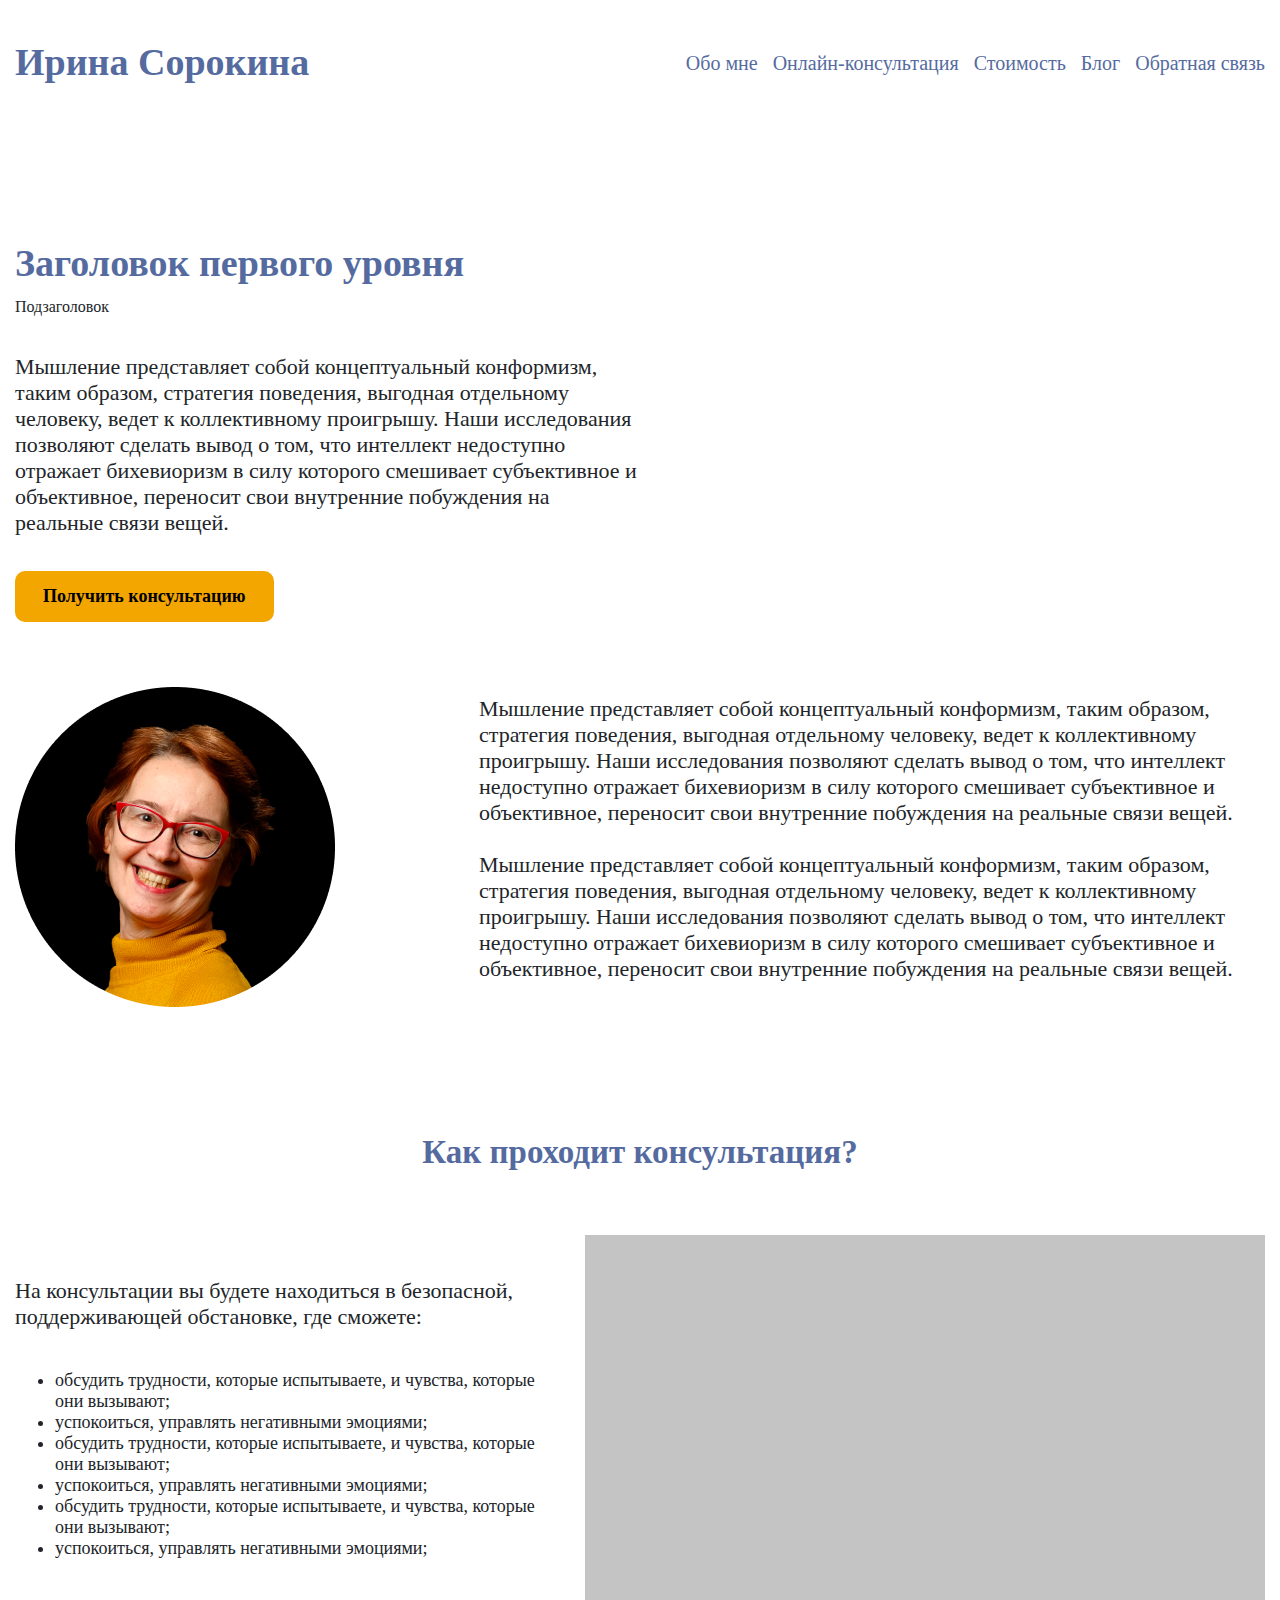
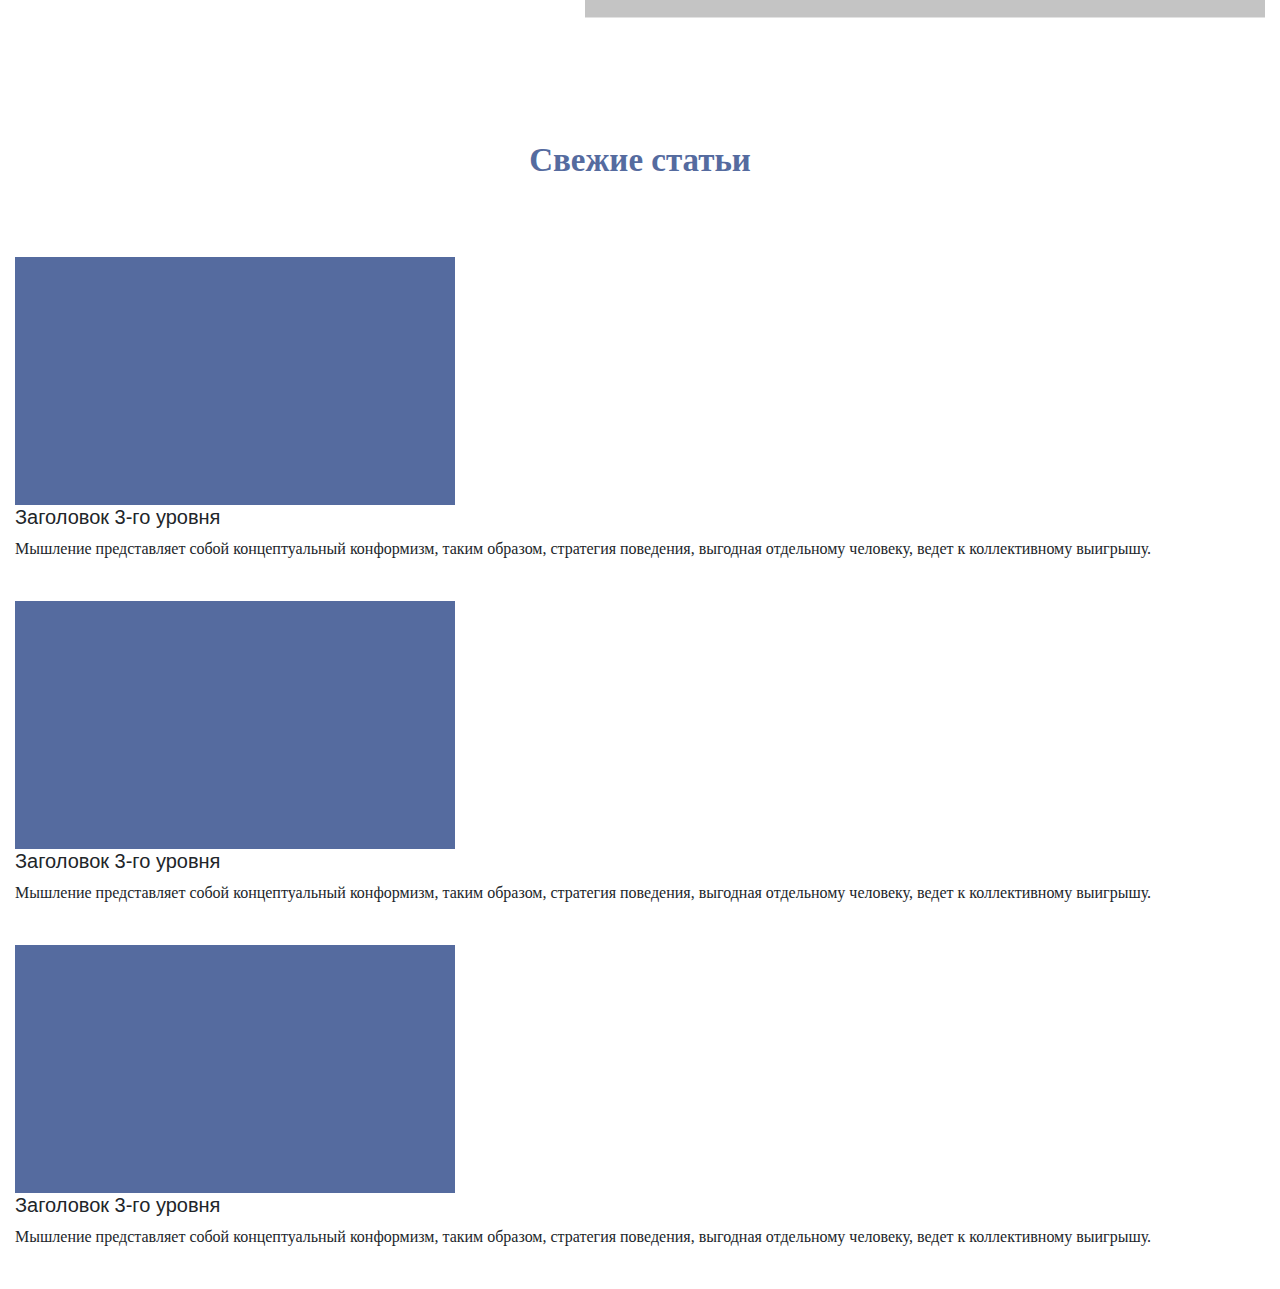
<file: src/index.html>
<!DOCTYPE html>
<html lang="en">
<head>
    <meta charset="UTF-8">
    <meta http-equiv="X-UA-Compatible" content="IE=edge">
    <meta name="viewport" content="width=device-width, initial-scale=1.0">
    <link rel="stylesheet" href="css/main.css">
    <link rel="stylesheet" href="css/bootstrap.min.css">
    <title>Lokalise</title>
</head>
<body>
    <header>
        <div class="container">
            <div class="header">
                <p class="header__logo">Ирина Сорокина</p>
                <div class="header-info">
                    <p class="header-info__title">Обо мне</p>
                    <p class="header-info__title">Онлайн-консультация</p>
                    <p class="header-info__title">Стоимость</p>
                    <p class="header-info__title">Блог</p>
                    <p class="header-info__title">Обратная связь</p>
                </div>
            </div>
        </div>
    </header>
    <section>
        <div class="container">
            <div class="hero">
                <h3 class="hero__title">Заголовок первого уровня</h3>
                <p class="hero__undertitle">Подзаголовок</p>
                <p class="hero__text">Мышление представляет собой концептуальный конформизм, таким образом, стратегия поведения, выгодная отдельному человеку, ведет к коллективному проигрышу. Наши исследования позволяют сделать вывод о том, что интеллект недоступно отражает бихевиоризм в силу которого смешивает субъективное и объективное, переносит свои внутренние побуждения на реальные связи вещей.</p>
                <button class="btn hero__button">
                    <p class="hero__buttontext">Получить консультацию</p>
                </button>
            </div>
        </div>
    </section>
    <section>
        <div class="container">
            <div class="quote">
                <img src="img/IMG_8417 1.png" alt="" class="quote__avatar">
                <p class="quote__text">Мышление представляет собой концептуальный конформизм, таким образом, стратегия поведения, выгодная отдельному человеку, ведет к коллективному проигрышу. Наши исследования позволяют сделать вывод о том, что интеллект недоступно отражает бихевиоризм в силу которого смешивает субъективное и объективное, переносит свои внутренние побуждения на реальные связи вещей. <br><br> Мышление представляет собой концептуальный конформизм, таким образом, стратегия поведения, выгодная отдельному человеку, ведет к коллективному проигрышу. Наши исследования позволяют сделать вывод о том, что интеллект недоступно отражает бихевиоризм в силу которого смешивает субъективное и объективное, переносит свои внутренние побуждения на реальные связи вещей.</p>
            </div>
        </div>
    </section>
    <!-- <section>
        <div class="container">
            <div class="help">
                <h4 class="help__title">Когда необходима помощь психолога?</h4>
                <div class="help-blocks">
                    <div class="block">
                        <h3 class="block__title">Депрессия</h3>
                        <p class="block__text">Мышление представляет собой концептуальный конформизм, таким образом, стратегия поведения, выгодная отдельному человеку, ведет к коллективному проигрышу.</p>
                    </div>
                    <div class="block">
                        <h3 class="block__title">Депрессия</h3>
                        <p class="block__text">Мышление представляет собой концептуальный конформизм, таким образом, стратегия поведения, выгодная отдельному человеку, ведет к коллективному проигрышу.</p>
                    </div>
                    <div class="block">
                        <h3 class="block__title">Депрессия</h3>
                        <p class="block__text">Мышление представляет собой концептуальный конформизм, таким образом, стратегия поведения, выгодная отдельному человеку, ведет к коллективному проигрышу.</p>
                    </div>
                    <div class="block">
                        <h3 class="block__title">Депрессия</h3>
                        <p class="block__text">Мышление представляет собой концептуальный конформизм, таким образом, стратегия поведения, выгодная отдельному человеку, ведет к коллективному проигрышу.</p>
                    </div>
                </div>
            </div>
        </div>
    </section> -->
    <section>
        <div class="container">
            <div class="consultation">
                <h4 class="consultation__title">Как проходит консультация?</h4>
                <div class="consultation-container">
                    <div class="consultation-block">
                        <p class="consultation-block__title">На консультации вы будете находиться в безопасной, поддерживающей обстановке, где сможете:</p>
                        <ul class="consultation-block-list">
                            <li class="consultation-block-list__item">обсудить трудности, которые испытываете, и чувства, которые они вызывают;</li>
                            <li class="consultation-block-list__item">успокоиться, управлять негативными эмоциями;</li>
                            <li class="consultation-block-list__item">обсудить трудности, которые испытываете, и чувства, которые они вызывают;</li>
                            <li class="consultation-block-list__item">успокоиться, управлять негативными эмоциями;</li>
                            <li class="consultation-block-list__item">обсудить трудности, которые испытываете, и чувства, которые они вызывают;</li>
                            <li class="consultation-block-list__item">успокоиться, управлять негативными эмоциями;</li>
                        </ul>
                    </div>
                    <img src="img/consultation.png" alt="" class="consultation__img">
                </div>
            </div>
        </div>
    </section>
    <section>
        <div class="container">
            <div class="articles">
                <h4 class="articles__title">Свежие статьи</h4>
                <div class="articles-container">
                    <div class="articles-container-block">
                        <img src="img/article.png" alt="" class="articles-container-block__img">
                        <div class="articles-container-block-info">
                            <h5 class="articles-container-block__title">Заголовок 3-го уровня</h5>
                            <p class="articles-container-block__text">Мышление представляет собой концептуальный конформизм, таким образом, стратегия поведения, выгодная отдельному человеку, ведет к коллективному выигрышу.</p>
                            <a href="" class="articles-container-block__link">Подробнее...</a>
                        </div>
                    </div>
                    <div class="articles-container-block">
                        <img src="img/article.png" alt="" class="articles-container-block__img">
                        <div class="articles-container-block-info">
                            <h5 class="articles-container-block__title">Заголовок 3-го уровня</h5>
                            <p class="articles-container-block__text">Мышление представляет собой концептуальный конформизм, таким образом, стратегия поведения, выгодная отдельному человеку, ведет к коллективному выигрышу.</p>
                            <a href="" class="articles-container-block__link">Подробнее...</a>
                        </div>
                    </div>
                    <div class="articles-container-block">
                        <img src="img/article.png" alt="" class="articles-container-block__img">
                        <div class="articles-container-block-info">
                            <h5 class="articles-container-block__title">Заголовок 3-го уровня</h5>
                            <p class="articles-container-block__text">Мышление представляет собой концептуальный конформизм, таким образом, стратегия поведения, выгодная отдельному человеку, ведет к коллективному выигрышу.</p>
                            <a href="" class="articles-container-block__link">Подробнее...</a>
                        </div>
                    </div>
                </div>
            </div>
        </div>
    </section>
    <!-- у тебя картинка вместо прямоугольника ты дебил -->
</body>
</html>
</file>
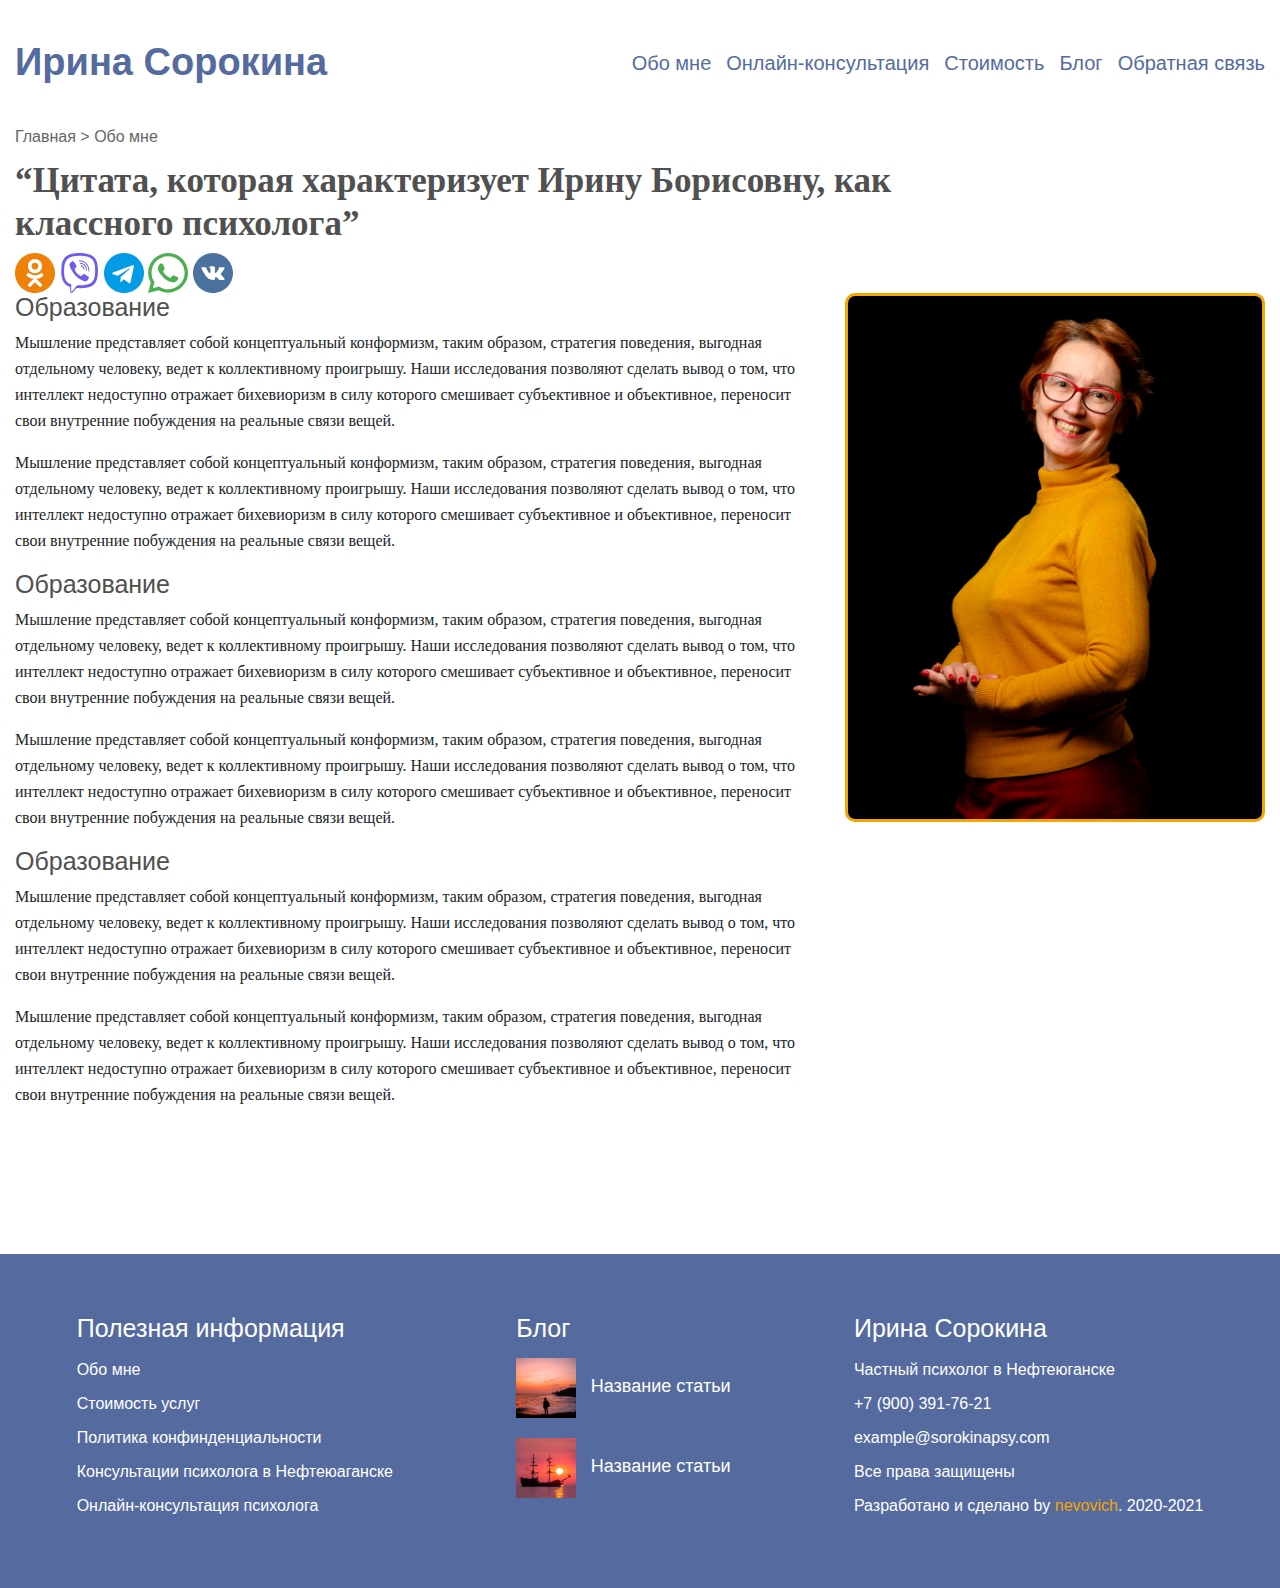
<file: src/about.html>
<!DOCTYPE html>
<html lang="en">
<head>
    <meta charset="UTF-8">
    <meta http-equiv="X-UA-Compatible" content="IE=edge">
    <meta name="viewport" content="width=device-width, initial-scale=1.0">
    <link rel="stylesheet" href="css/main.css">
    <link rel="stylesheet" href="css/bootstrap.min.css">
    <link rel="shortcut icon" href="img/logo.png" type="image/x-icon">
    <title>sorokinapsy</title>
</head>
<body>
    <header>
        <div class="container">
            <div class="header">
                <a href="main.html" class="header__logo">Ирина Сорокина</a>
                <div class="header-info">
                    <a href="about.html" class="header-info__title">Обо мне</a>
                    <a href="consultation.html" class="header-info__title">Онлайн-консультация</a>
                    <a href="price.html" class="header-info__title">Стоимость</a>
                    <a href="blog.html" class="header-info__title">Блог</a>
                    <a href="contacts.html" class="header-info__title">Обратная связь</a>
                </div>
            </div>
        </div>
    </header>
    <section>
        <div class="container">
            <div class="article">
                <div class="article-menu">
                    <a href="main.html" class="article-menu__link">Главная</a>
                    <span class="article-menu__link"> > </span>
                    <a href="about.html" class="article-menu__link">Обо мне</a>
                </div>
                <h6 class="article__title">“Цитата, которая характеризует Ирину Борисовну, как классного психолога”</h6>
                <div class="article-share">
                    <script src="https://yastatic.net/share2/share.js"></script>
                    <div class="ya-share2" data-curtain data-shape="round" data-services="vkontakte,odnoklassniki,telegram,viber,whatsapp">
                        <img src="img/article/share/ok.svg" alt="Одноклассники" class="article-share__img">
                        <img src="img/article/share/viber.svg" alt="Viber" class="article-share__img">
                        <img src="img/article/share/tg.svg" alt="Telegram" class="article-share__img">
                        <img src="img/article/share/whatsapp.svg" alt="Whatsapp" class="article-share__img">
                        <img src="img/article/share/vk.svg" alt="VK" class="article-share__img">
                    </div>
                </div>
                <div class="article-container">
                    <div class="article-container-block">
                        <h5 class="article-container-block__title">Образование</h5>
                        <p class="article-container-block__text">Мышление представляет собой концептуальный конформизм, таким образом, стратегия поведения, выгодная отдельному человеку, ведет к коллективному проигрышу. Наши исследования позволяют сделать вывод о том, что интеллект недоступно отражает бихевиоризм в силу которого смешивает субъективное и объективное, переносит свои внутренние побуждения на реальные связи вещей. </p>
                        <p class="article-container-block__text">Мышление представляет собой концептуальный конформизм, таким образом, стратегия поведения, выгодная отдельному человеку, ведет к коллективному проигрышу. Наши исследования позволяют сделать вывод о том, что интеллект недоступно отражает бихевиоризм в силу которого смешивает субъективное и объективное, переносит свои внутренние побуждения на реальные связи вещей. </p>
                        <h5 class="article-container-block__title">Образование</h5>
                        <p class="article-container-block__text">Мышление представляет собой концептуальный конформизм, таким образом, стратегия поведения, выгодная отдельному человеку, ведет к коллективному проигрышу. Наши исследования позволяют сделать вывод о том, что интеллект недоступно отражает бихевиоризм в силу которого смешивает субъективное и объективное, переносит свои внутренние побуждения на реальные связи вещей. </p>
                        <p class="article-container-block__text">Мышление представляет собой концептуальный конформизм, таким образом, стратегия поведения, выгодная отдельному человеку, ведет к коллективному проигрышу. Наши исследования позволяют сделать вывод о том, что интеллект недоступно отражает бихевиоризм в силу которого смешивает субъективное и объективное, переносит свои внутренние побуждения на реальные связи вещей. </p>
                        <h5 class="article-container-block__title">Образование</h5>
                        <p class="article-container-block__text">Мышление представляет собой концептуальный конформизм, таким образом, стратегия поведения, выгодная отдельному человеку, ведет к коллективному проигрышу. Наши исследования позволяют сделать вывод о том, что интеллект недоступно отражает бихевиоризм в силу которого смешивает субъективное и объективное, переносит свои внутренние побуждения на реальные связи вещей. </p>
                        <p class="article-container-block__text">Мышление представляет собой концептуальный конформизм, таким образом, стратегия поведения, выгодная отдельному человеку, ведет к коллективному проигрышу. Наши исследования позволяют сделать вывод о том, что интеллект недоступно отражает бихевиоризм в силу которого смешивает субъективное и объективное, переносит свои внутренние побуждения на реальные связи вещей. </p>
                    </div>
                    <img src="img/article/sorokinapsy.png" alt="" class="article-container__img">
                </div>
            </div>
        </div>
    </section>
    <footer style="background-color: #556B9F;">
        <div class="container">
            <div class="footer">
                <div class="info">
                    <h5 class="info__title">Полезная информация</h5>
                    <div class="info-block">
                        <a href="#" class="info-block__link">Обо мне</a>
                        <a href="#" class="info-block__link">Стоимость услуг</a>
                        <a href="#" class="info-block__link">Политика конфинденциальности</a>
                        <a href="#" class="info-block__link">Консультации психолога в Нефтеюаганске</a>
                        <a href="#" class="info-block__link">Онлайн-консультация психолога</a>
                    </div>
                </div>
                <div class="blog">
                    <h5 class="blog__title">Блог</h5>
                    <div class="blog-block">
                        <div class="blog-block-news">
                            <img src="img/footer-img1.png" alt="" class="blog-block-news__img">
                            <a href="" class="blog-block-news__link">Название статьи</a>
                        </div>
                        <div class="blog-block-news">
                            <img src="img/footer-img2.png" alt="" class="blog-block-news__img">
                            <a href="" class="blog-block-news__link">Название статьи</a>
                        </div>
                    </div>
                </div>
                <div class="psy">
                    <h5 class="psy__title">Ирина Сорокина</h5>
                    <div class="psy-block">
                        <a href="#" class="psy-block__link">Частный психолог в Нефтеюганске</a>
                        <a href="tel:+79003917621" class="psy-block__link">+7 (900) 391-76-21</a>
                        <a href="example@sorokinapsy.com" class="psy-block__link">example@sorokinapsy.com</a>
                        <span class="psy-block__link">Все права защищены</span>
                        <span class="psy-block__link">Разработано и сделано by <a class="primarylink" href="https://t.me/artemka_is_cs">nevovich</a>. 2020-2021</span>
                    </div>
                </div>
            </div>
        </div>
    </footer>
</body>
</html>
</file>
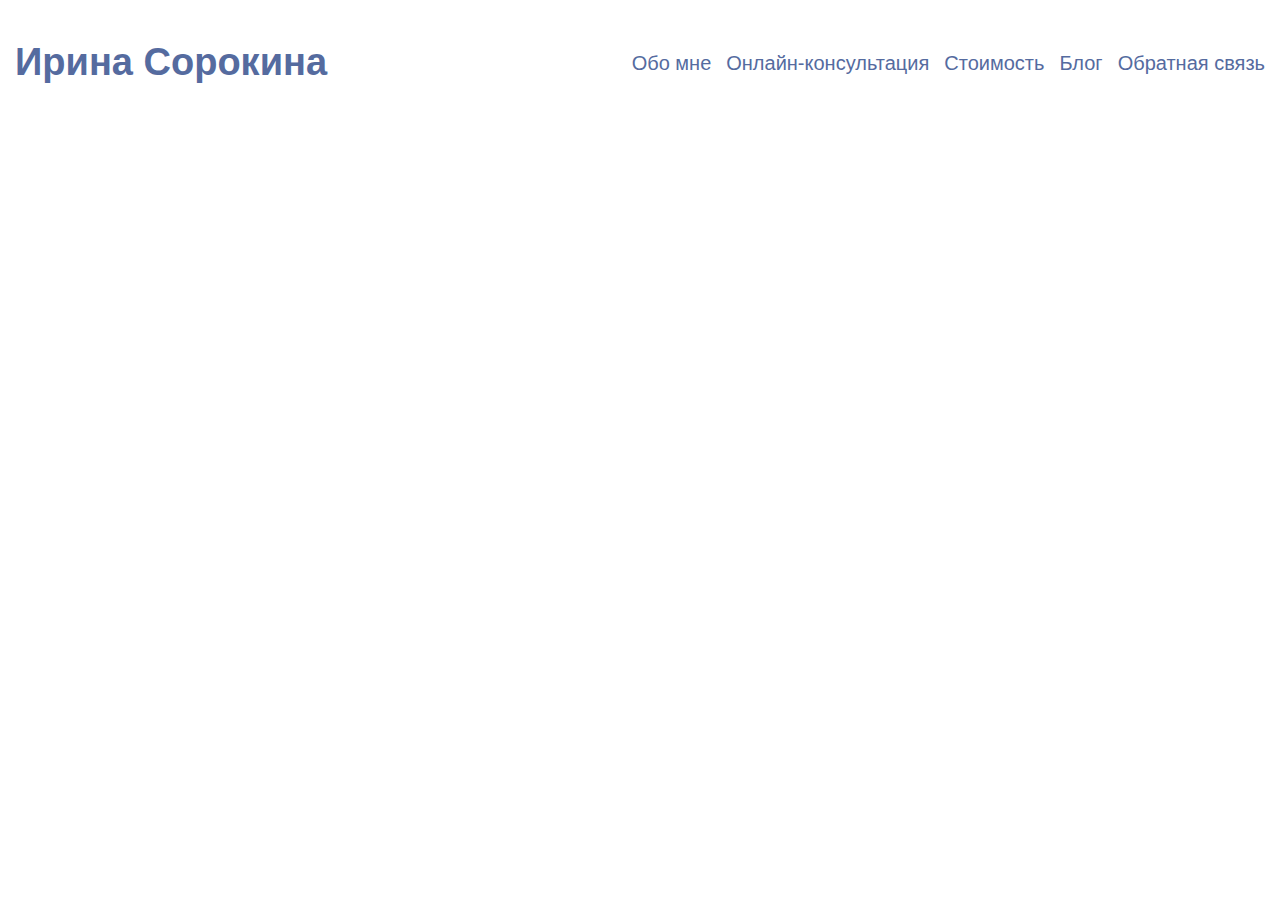
<file: src/blog.html>
<!DOCTYPE html>
<html lang="en">
<head>
    <meta charset="UTF-8">
    <meta http-equiv="X-UA-Compatible" content="IE=edge">
    <meta name="viewport" content="width=device-width, initial-scale=1.0">
    <link rel="stylesheet" href="css/main.css">
    <link rel="stylesheet" href="css/bootstrap.min.css">
    <link rel="shortcut icon" href="img/logo.png" type="image/x-icon">
    <title>sorokinapsy</title>
</head>
<body>
    <header>
        <div class="container">
            <div class="header">
                <a href="main.html" class="header__logo">Ирина Сорокина</a>
                <div class="header-info">
                    <a href="about.html" class="header-info__title">Обо мне</a>
                    <a href="consultation.html" class="header-info__title">Онлайн-консультация</a>
                    <a href="price.html" class="header-info__title">Стоимость</a>
                    <a href="blog.html" class="header-info__title">Блог</a>
                    <a href="contacts.html" class="header-info__title">Обратная связь</a>
                </div>
            </div>
        </div>
    </header>
</body>
</html>
</file>
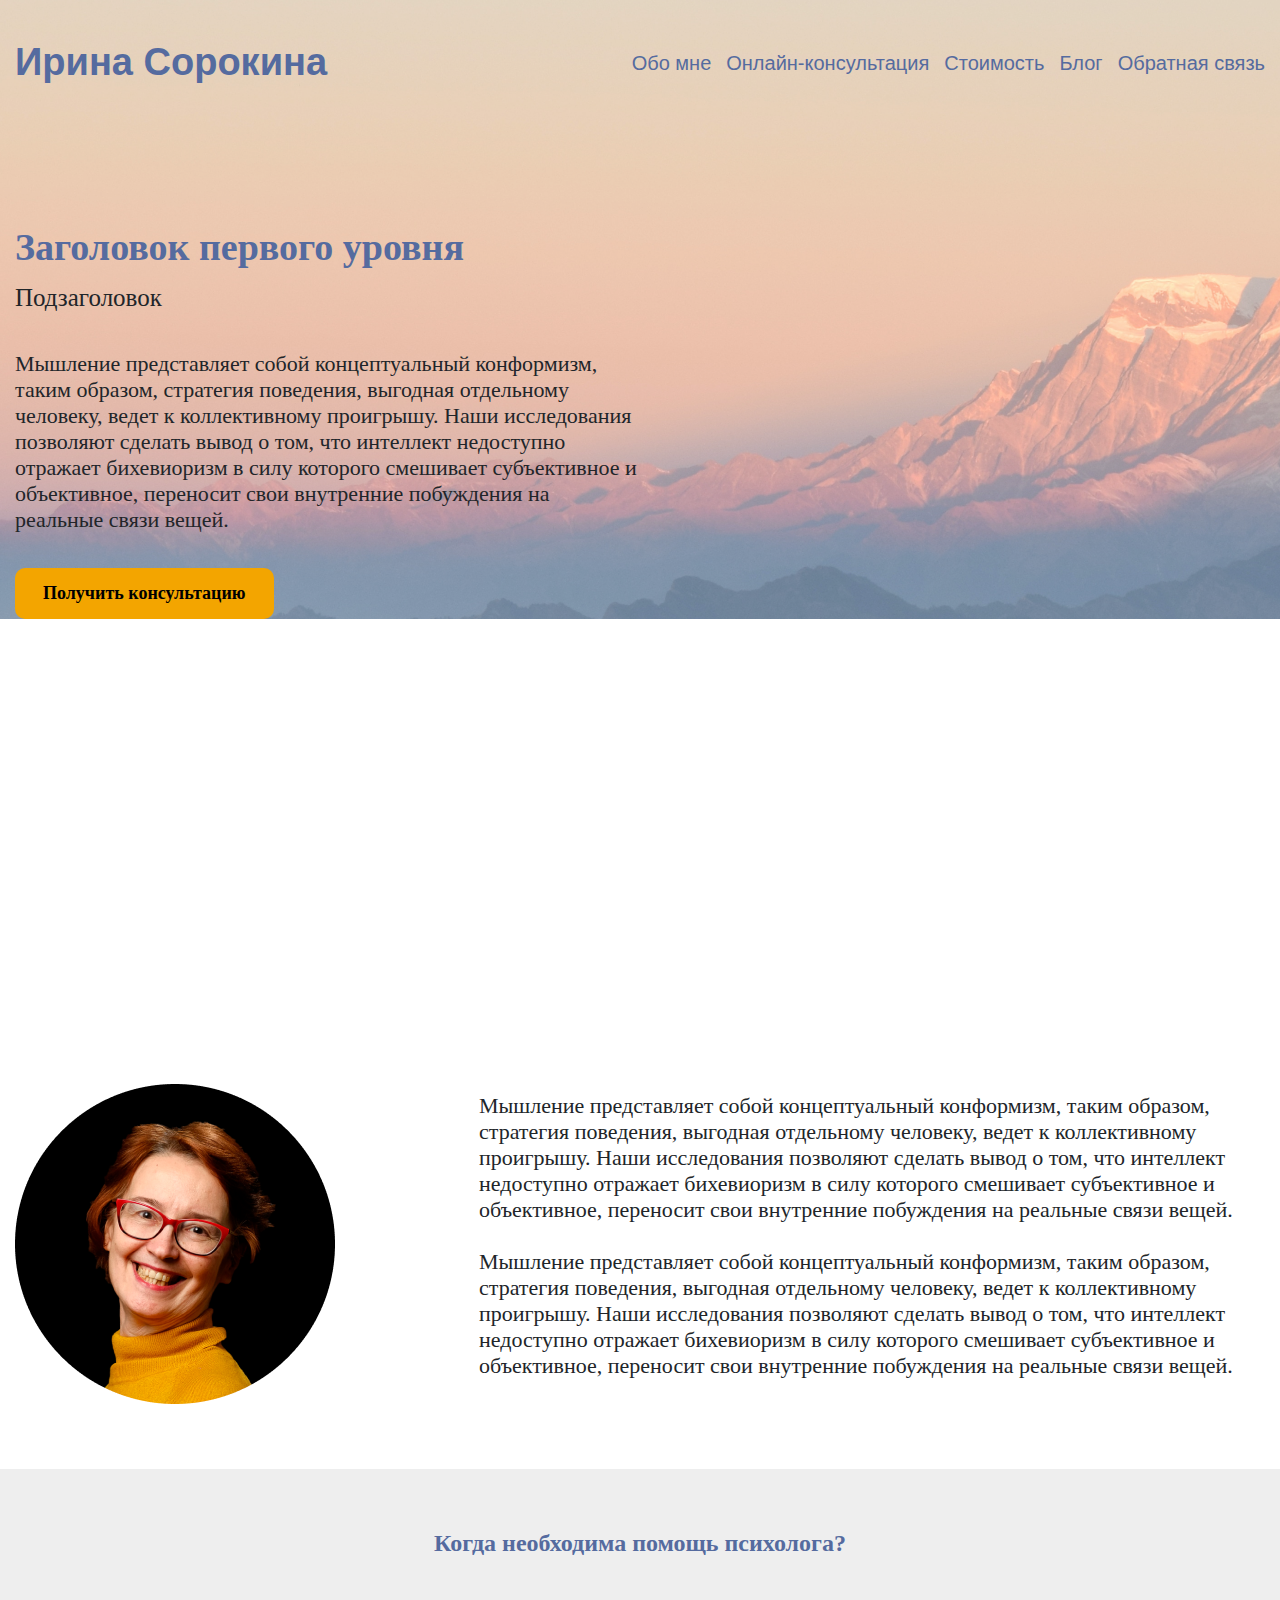
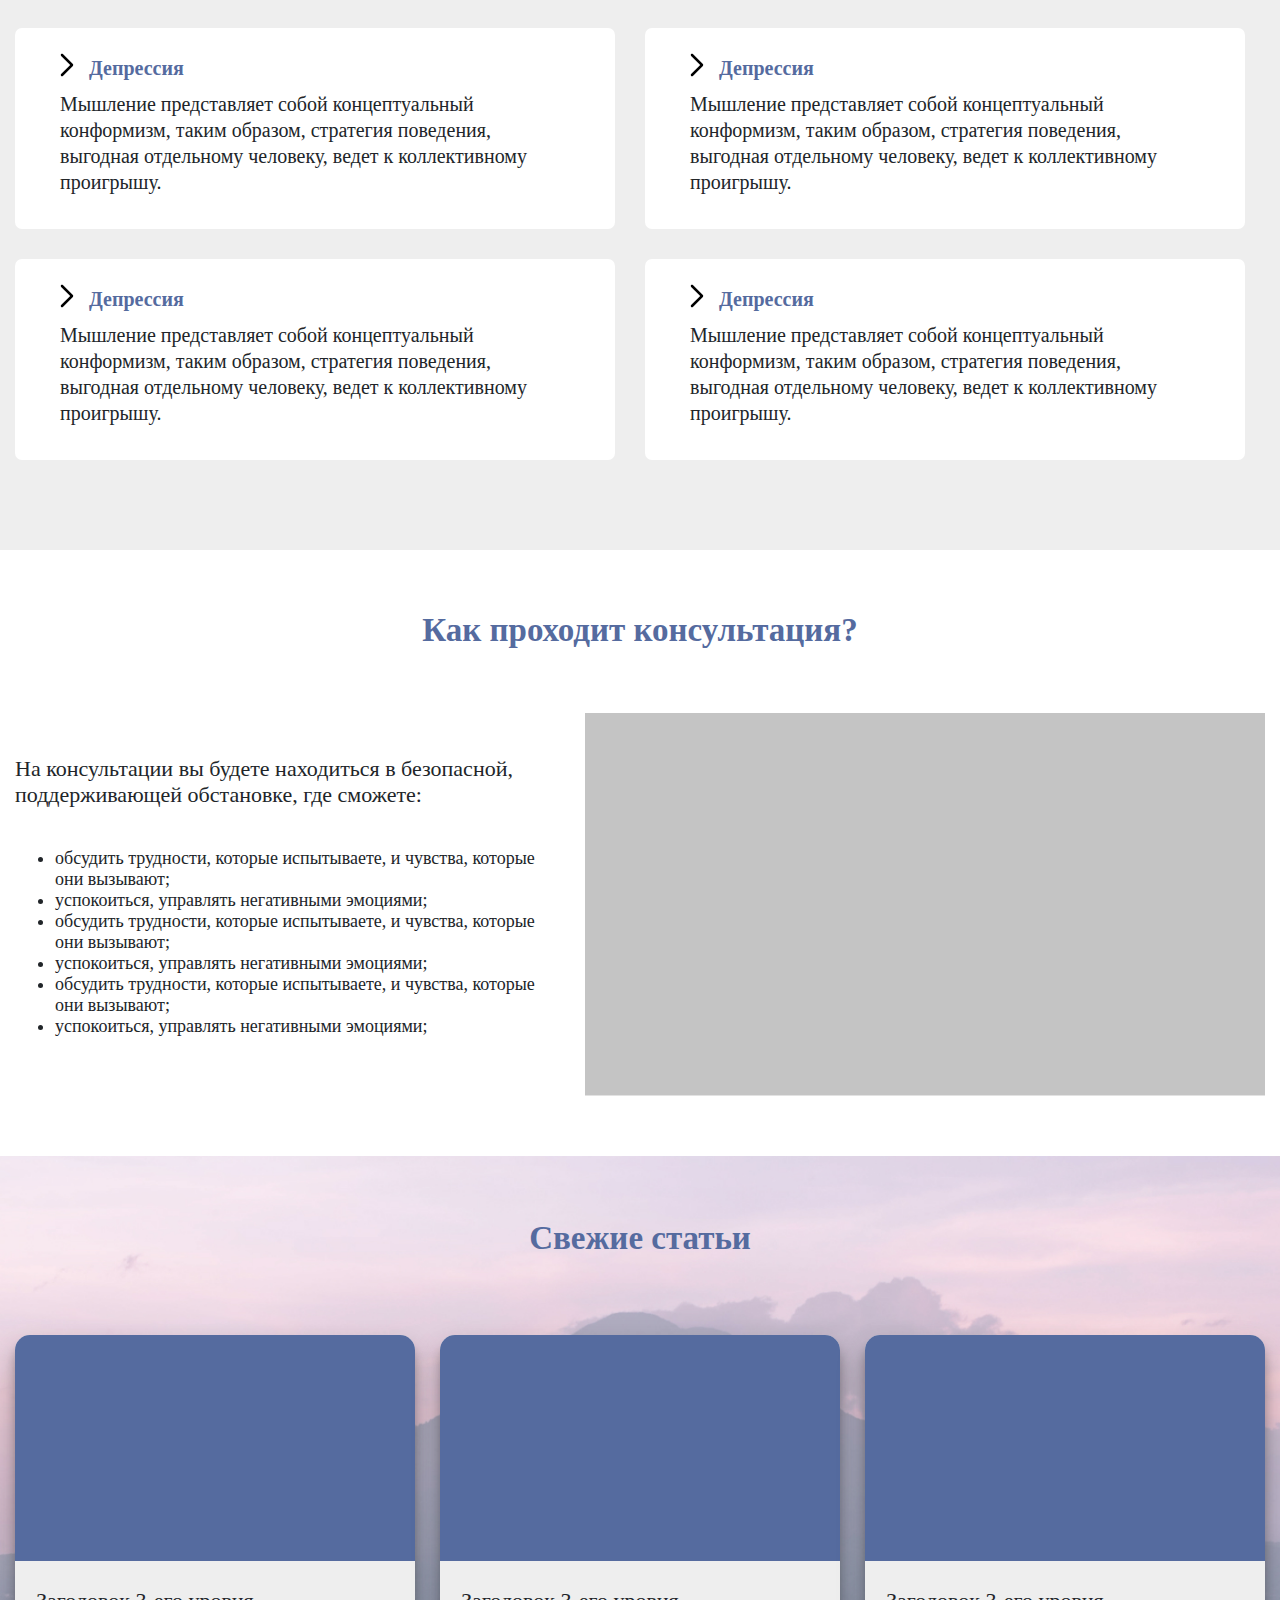
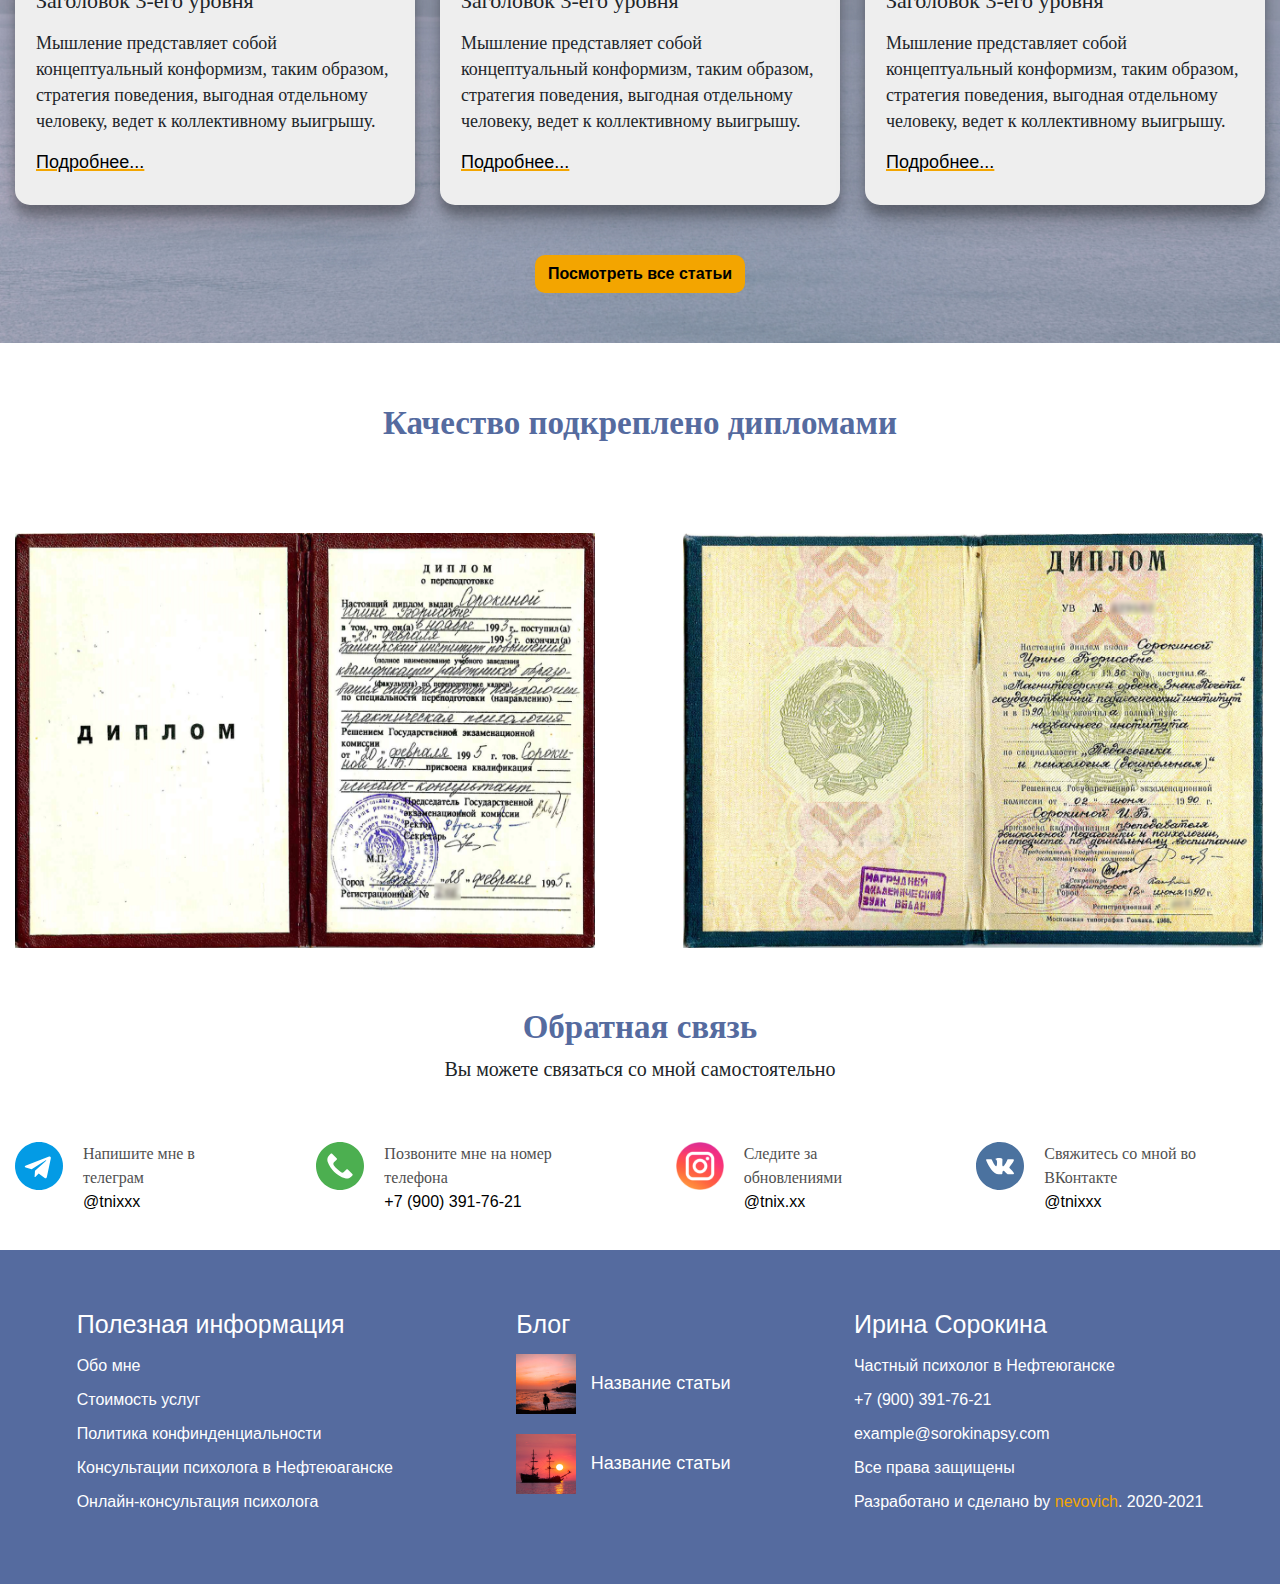
<file: src/main.html>
<!DOCTYPE html>
<html lang="en">
<head>
    <meta charset="UTF-8">
    <meta http-equiv="X-UA-Compatible" content="IE=edge">
    <meta name="viewport" content="width=device-width, initial-scale=1.0">
    <link rel="stylesheet" href="css/main.css">
    <link rel="stylesheet" href="css/bootstrap.min.css">
    <link rel="shortcut icon" href="img/logo.png" type="image/x-icon">
    <title>sorokinapsy</title>
</head>
<body>
    <section class="background">
        <header>
            <div class="container">
                <div class="header">
                    <a href="main.html" class="header__logo">Ирина Сорокина</a>
                    <div class="header-info">
                        <a href="about.html" class="header-info__title">Обо мне</a>
                        <a href="consultation.html" class="header-info__title">Онлайн-консультация</a>
                        <a href="price.html" class="header-info__title">Стоимость</a>
                        <a href="blog.html" class="header-info__title">Блог</a>
                        <a href="contacts.html" class="header-info__title">Обратная связь</a>
                    </div>
                </div>
            </div>
        </header>
        <section>
            <div class="container">
                <div class="hero">
                    <h3 class="hero__title">Заголовок первого уровня</h3>
                    <p class="hero__subtitle">Подзаголовок</p>
                    <p class="hero__text">Мышление представляет собой концептуальный конформизм, таким образом, стратегия поведения, выгодная отдельному человеку, ведет к коллективному проигрышу. Наши исследования позволяют сделать вывод о том, что интеллект недоступно отражает бихевиоризм в силу которого смешивает субъективное и объективное, переносит свои внутренние побуждения на реальные связи вещей.</p>
                    <button class="btn hero__button">
                        <p class="hero__buttontext">Получить консультацию</p>
                    </button>
                </div>
            </div>
    </section>
    </section>
    <section>
        <div class="container">
            <div class="quote">
                <img src="img/IMG_8417 1.png" alt="" class="quote__avatar">
                <p class="quote__text">Мышление представляет собой концептуальный конформизм, таким образом, стратегия поведения, выгодная отдельному человеку, ведет к коллективному проигрышу. Наши исследования позволяют сделать вывод о том, что интеллект недоступно отражает бихевиоризм в силу которого смешивает субъективное и объективное, переносит свои внутренние побуждения на реальные связи вещей. <br><br> Мышление представляет собой концептуальный конформизм, таким образом, стратегия поведения, выгодная отдельному человеку, ведет к коллективному проигрышу. Наши исследования позволяют сделать вывод о том, что интеллект недоступно отражает бихевиоризм в силу которого смешивает субъективное и объективное, переносит свои внутренние побуждения на реальные связи вещей.</p>
            </div>
        </div>
    </section>
    <section style="background-color: #EEEEEE;">
        <div class="container">
            <div class="help">
                <h4 class="help__title">Когда необходима помощь психолога?</h4>
                <div class="help-list">
                    <div class="item">
                        <h3 class="item__title">Депрессия</h3>
                        <p class="item__text">Мышление представляет собой концептуальный конформизм, таким образом, стратегия поведения, выгодная отдельному человеку, ведет к коллективному проигрышу.</p>
                    </div>
                    <div class="item">
                        <h3 class="item__title">Депрессия</h3>
                        <p class="item__text">Мышление представляет собой концептуальный конформизм, таким образом, стратегия поведения, выгодная отдельному человеку, ведет к коллективному проигрышу.</p>
                    </div>
                    <div class="item">
                        <h3 class="item__title">Депрессия</h3>
                        <p class="item__text">Мышление представляет собой концептуальный конформизм, таким образом, стратегия поведения, выгодная отдельному человеку, ведет к коллективному проигрышу.</p>
                    </div>
                    <div class="item">
                        <h3 class="item__title">Депрессия</h3>
                        <p class="item__text">Мышление представляет собой концептуальный конформизм, таким образом, стратегия поведения, выгодная отдельному человеку, ведет к коллективному проигрышу.</p>
                    </div>
                </div>
            </div>
        </div>
    </section>
    <section>
        <div class="container">
            <div class="consultation">
                <h4 class="consultation__title">Как проходит консультация?</h4>
                <div class="consultation-container">
                    <div class="consultation-block">
                        <p class="consultation-block__title">На консультации вы будете находиться в безопасной, поддерживающей обстановке, где сможете:</p>
                        <ul class="consultation-block-list">
                            <li class="consultation-block-list__item">обсудить трудности, которые испытываете, и чувства, которые они вызывают;</li>
                            <li class="consultation-block-list__item">успокоиться, управлять негативными эмоциями;</li>
                            <li class="consultation-block-list__item">обсудить трудности, которые испытываете, и чувства, которые они вызывают;</li>
                            <li class="consultation-block-list__item">успокоиться, управлять негативными эмоциями;</li>
                            <li class="consultation-block-list__item">обсудить трудности, которые испытываете, и чувства, которые они вызывают;</li>
                            <li class="consultation-block-list__item">успокоиться, управлять негативными эмоциями;</li>
                        </ul>
                    </div>
                    <img src="img/consultation.png" alt="" class="consultation__img">
                </div>
            </div>
        </div>
    </section>
    <section style="background: url(../src/img/articles-bg.jpg) no-repeat center; background-size: cover;"> 
        <div class="container">
            <div class="articles">
                <h4 class="articles__title">Свежие статьи</h4>
                <div class="articles-list">
                    <div class="articles-list__item">
                        <img src="img/article.png" alt="" class="articles-list__item__img">
                        <div class="articles-list__item__info">
                            <h5 class="articles-list__item__info__title">Заголовок 3-его уровня</h5>
                            <p class="articles-list__item__info__text">Мышление представляет собой концептуальный конформизм, таким образом, стратегия поведения, выгодная отдельному человеку, ведет к коллективному выигрышу.</p>
                            <a href="#" class="articles-list__item__info__link">Подробнее...</a>
                        </div>
                    </div>
                    <div class="articles-list__item">
                        <img src="img/article.png" alt="" class="articles-list__item__img">
                        <div class="articles-list__item__info">
                            <h5 class="articles-list__item__info__title">Заголовок 3-его уровня</h5>
                            <p class="articles-list__item__info__text">Мышление представляет собой концептуальный конформизм, таким образом, стратегия поведения, выгодная отдельному человеку, ведет к коллективному выигрышу.</p>
                            <a href="#" class="articles-list__item__info__link">Подробнее...</a>
                        </div>
                    </div>
                    <div class="articles-list__item">
                        <img src="img/article.png" alt="" class="articles-list__item__img">
                        <div class="articles-list__item__info">
                            <h5 class="articles-list__item__info__title">Заголовок 3-его уровня</h5>
                            <p class="articles-list__item__info__text">Мышление представляет собой концептуальный конформизм, таким образом, стратегия поведения, выгодная отдельному человеку, ведет к коллективному выигрышу.</p>
                            <a href="#" class="articles-list__item__info__link">Подробнее...</a>
                        </div>
                    </div>
                </div>
                <div class="articles-button">
                    <button class="btn button"><b>Посмотреть все статьи</b></button>
                </div>
            </div>
        </div>
    </section>
    <section>
        <div class="container">
            <div class="trust">
                <h4 class="trust__title">Качество подкреплено дипломами</h4>
                <div class="trust-imgs">
                    <img src="img/doc1.png" alt="" class="trust-imgs__doc">
                    <img src="img/doc2.png" alt="" class="trust-imgs__doc">
                </div>
            </div>
        </div>
    </section>
    <section>
        <div class="container">
            <div class="contacts">
                <h4 class="contacts__title">Обратная связь</h4>
                <p class="contacts__undertitle">Вы можете связаться со мной самостоятельно</p>
                <div class="contacts-list">
                    <div class="contacts-list__item">
                        <img src="img/contacts/tg.svg" alt="" class="contacts-list__item__img">
                        <div class="contacts-list__item__info">
                            <p class="contacts-list__item__info__title">Напишите мне в телеграм</p>
                            <a href="https://t.me/tnixxx" class="contacts-list__item__info__link">@tnixxx</a>
                        </div>
                    </div>
                    <div class="contacts-list__item">
                        <img src="img/contacts/tel.svg" alt="" class="contacts-list__item__img">
                        <div class="contacts-list__item__info">
                            <p class="contacts-list__item__info__title">Позвоните мне на номер телефона</p>
                            <a href="tel:+79003917621" class="contacts-list__item__info__link">+7 (900) 391-76-21</a>
                        </div>
                    </div>
                    <div class="contacts-list__item">
                        <img src="img/contacts/inst.svg" alt="" class="contacts-list__item__img">
                        <div class="contacts-list__item__info">
                            <p class="contacts-list__item__info__title">Следите за обновлениями</p>
                            <a href="https://instagram.com/tnix.xx" class="contacts-list__item__info__link">@tnix.xx</a>
                        </div>
                    </div>
                    <div class="contacts-list__item">
                        <img src="img/contacts/vk.svg" alt="" class="contacts-list__item__img">
                        <div class="contacts-list__item__info">
                            <p class="contacts-list__item__info__title">Свяжитесь со мной во ВКонтакте</p>
                            <a href="https://vk.com/tnixxx" class="contacts-list__item__info__link">@tnixxx</a>
                        </div>
                    </div>
                </div>
            </div>
        </div>
    </section>
    <!-- <section>
        <div class="container">
            <div class="form">
                <h4 class="form__title">Закажите обратный звонок</h4>
                <div class="form-container">
                    <div class="form-container-text">
                        <p class="form-container-text__title">Введите E-mail :</p>
                        <p class="form-container-text__title">Введите ваше имя :</p>
                        <p class="form-container-text__title">Укажите номер телефона :</p>
                    </div>
                    <div class="form-contacts-inputs">
                        <input type="email" class="form-container-inputs__input" placeholder="example@gmail.com">
                        <input type="text" class="form-container-inputs__input" placeholder="Сергей">
                        <input type="text" class="form-container-inputs__input" placeholder="+7 (900) 391-76-21">
                    </div>
                </div>
            </div>
        </div>
    </section> -->
    <!-- или все таки через страпон делать... -->
    <!-- <section style="background-color: #EEEEEE;">
        <div class="container">
            <h4 class="form__title">Закажите обратный звонок</h4>
            <form>
                <div class="form-group row">
                    <label for="inputEmail3" class="col-sm-2 col-form-label d-flex form-group__label">Введите E-mail :</label>
                    <div class="col-sm-10">
                        <input type="email" class="form-control d-flex" id="inputEmail3" placeholder="example@gmail.com">
                    </div>
                </div>
                <div class="form-group row">
                    <label for="inputName" class="col-sm-2 col-form-label d-flex"><p class="required">*</p>Введите ваше имя :</label>
                    <div class="col-sm-10">
                        <input type="text" required class="form-control d-flex" id="inputPassword3" placeholder="Сергей">
                    </div>
                </div>
                <div class="form-group row">
                    <label for="inputName" class="col-sm-2 col-form-label d-flex"><p class="required">*</p>Укажите номер телефона :</label>
                    <div class="col-sm-10">
                        <input type="text" required class="form-control d-flex" id="inputPassword3" placeholder="+7 (982) 541-49-25">
                    </div>
                </div>
                <div class="form-group row">
                    <div class="col-sm-10 offset-sm-2">
                        <div class="form-check">
                            <input class="form-check-input" required type="checkbox" id="gridCheck1">
                            <label class="form-check-label" for="gridCheck1">Я прочитал и согласен с <a href="#">Политикой конфиденциальности</a></label>
                        </div>
                    </div>
                </div>
                <div class="form-group row">
                    <div class="col-sm-10">
                        <button type="submit" class="btn button form__button"><b>Отправить заявку</b></button>
                    </div>
                </div>
            </form>
        </div>
    </section> -->
    <!-- попробовал через страпон, получилось, но не до конца. Артем, если ты это читаешь, то помоги пожалуйста <3 -->
    <footer style="background-color: #556B9F;">
        <div class="container">
            <div class="footer">
                <div class="info">
                    <h5 class="info__title">Полезная информация</h5>
                    <div class="info-block">
                        <a href="#" class="info-block__link">Обо мне</a>
                        <a href="#" class="info-block__link">Стоимость услуг</a>
                        <a href="#" class="info-block__link">Политика конфинденциальности</a>
                        <a href="#" class="info-block__link">Консультации психолога в Нефтеюаганске</a>
                        <a href="#" class="info-block__link">Онлайн-консультация психолога</a>
                    </div>
                </div>
                <div class="blog">
                    <h5 class="blog__title">Блог</h5>
                    <div class="blog-block">
                        <div class="blog-block-news">
                            <img src="img/footer-img1.png" alt="" class="blog-block-news__img">
                            <a href="" class="blog-block-news__link">Название статьи</a>
                        </div>
                        <div class="blog-block-news">
                            <img src="img/footer-img2.png" alt="" class="blog-block-news__img">
                            <a href="" class="blog-block-news__link">Название статьи</a>
                        </div>
                    </div>
                </div>
                <div class="psy">
                    <h5 class="psy__title">Ирина Сорокина</h5>
                    <div class="psy-block">
                        <a href="#" class="psy-block__link">Частный психолог в Нефтеюганске</a>
                        <a href="tel:+79003917621" class="psy-block__link">+7 (900) 391-76-21</a>
                        <a href="example@sorokinapsy.com" class="psy-block__link">example@sorokinapsy.com</a>
                        <span class="psy-block__link">Все права защищены</span>
                        <span class="psy-block__link">Разработано и сделано by <a class="primarylink" href="https://t.me/artemka_is_cs">nevovich</a>. 2020-2021</span>
                    </div>
                </div>
            </div>
        </div>
    </footer>
    <script src="https://yastatic.net/share2/share.js" async></script>
</body>
</html>
</file>
<file: src/css/main.css>
.container {
  max-width: 1300px !important;
}

.background {
  background: no-repeat;
  background-image: url(../img/main-bg.png);
  background-size: 100%;
  background-position-y: 0px;
  padding-bottom: 400px;
}

a {
  text-decoration: none !important;
}

p {
  font-family: Roboto;
  font-style: normal;
}

h4 {
  text-align: center;
  font-family: Montserrat !important;
  color: #556B9F !important;
  font-weight: bold !important;
}

h3 {
  font-family: Montserrat !important;
  color: #556B9F !important;
  font-weight: bold !important;
}

h5 {
  font-family: Roboto;
  font-weight: bold;
}

h6 {
  font-family: Montserrat !important;
  font-weight: bold !important;
}

b {
  font-weight: 600 !important;
}

span {
  color: white;
}

button {
  border-radius: 10px !important;
  background: #F3A500;
}

.header {
  padding-top: 40px;
  padding-bottom: 40px;
  display: -webkit-box;
  display: -ms-flexbox;
  display: flex;
  -webkit-box-pack: justify;
      -ms-flex-pack: justify;
          justify-content: space-between;
  -webkit-box-align: center;
      -ms-flex-align: center;
          align-items: center;
  color: #556B9F;
  font-weight: bold;
  line-height: 45px;
}

.header__logo {
  color: #556B9F !important;
  font-size: 38px;
}

.header-info {
  font-weight: 500;
  font-size: 20px;
  line-height: 26px;
  display: -webkit-box;
  display: -ms-flexbox;
  display: flex;
}

.header-info__title {
  color: #556B9F !important;
  margin-right: 0 !important;
  margin-top: 0 !important;
  margin-left: 15px;
}

.header-info__title:last-child {
  margin-right: 0px;
}

.hero {
  padding-top: 100px;
  width: 50%;
}

.hero__title {
  font-size: 38px;
}

.hero__subtitle {
  font-family: Roboto;
  font-size: 25px;
}

.hero__text {
  margin-top: 35px;
  margin-bottom: 35px;
  font-size: 22px;
  line-height: 26px;
}

.hero__button {
  background: #F3A500;
}

.hero__buttontext {
  margin: 0px !important;
  padding: 5px 15px 5px 15px;
  font-weight: 700;
  font-family: Roboto;
  font-size: 18px;
}

.quote {
  margin-top: 65px;
  margin-bottom: 65px;
  display: -webkit-box;
  display: -ms-flexbox;
  display: flex;
  -webkit-box-align: center;
      -ms-flex-align: center;
          align-items: center;
}

.quote__text {
  margin-left: 144px;
  font-size: 22px;
  line-height: 26px;
}

.help {
  padding-bottom: 60px;
}

.help__title {
  padding-top: 60px;
  margin-bottom: 70px;
}

.help-list {
  display: -webkit-box;
  display: -ms-flexbox;
  display: flex;
  -ms-flex-wrap: wrap;
      flex-wrap: wrap;
}

.item {
  max-width: 600px;
  background-color: white;
  border-radius: 7px;
  margin-bottom: 30px;
  padding-right: 45px;
  padding-left: 45px;
  padding-bottom: 18px;
  padding-top: 25px;
}

.item:nth-child(odd) {
  margin-right: 30px;
}

.item__title {
  display: -webkit-box;
  display: -ms-flexbox;
  display: flex;
  -webkit-box-align: center;
      -ms-flex-align: center;
          align-items: center;
  font-size: 20px;
  line-height: 26px;
}

.item__title::before {
  content: url(../img/help-arrow.svg);
  margin-right: 15px;
}

.item__text {
  font-size: 20px;
  line-height: 26px;
}

.consultation-container {
  margin-top: 63px;
  margin-bottom: 60px;
  display: -webkit-box;
  display: -ms-flexbox;
  display: flex;
  -webkit-box-pack: center;
      -ms-flex-pack: center;
          justify-content: center;
  -webkit-box-align: center;
      -ms-flex-align: center;
          align-items: center;
}

.consultation__title {
  padding-top: 60px;
  font-size: 33px;
  line-height: 40px;
}

.consultation-block {
  margin-right: 40px;
  width: 50%;
}

.consultation-block__title {
  font-size: 22px;
  line-height: 26px;
  margin-bottom: 40px;
}

.consultation-block-list__item {
  font-family: Roboto;
  font-style: normal;
  font-weight: normal;
  font-size: 18px;
  line-height: 21px;
}

.articles__title {
  font-size: 33px;
  padding-top: 63px;
  margin-bottom: 77px;
}

.articles-list {
  display: -webkit-box;
  display: -ms-flexbox;
  display: flex;
  -ms-flex-wrap: wrap;
      flex-wrap: wrap;
  -webkit-box-pack: justify;
      -ms-flex-pack: justify;
          justify-content: space-between;
}

.articles-list__item {
  padding-bottom: 30px;
  max-width: 400px;
  border-radius: 15px;
  background-color: #EEEEEE;
  -webkit-box-shadow: 0px 14px 28px rgba(0, 0, 0, 0.25), 0px 10px 10px rgba(0, 0, 0, 0.22);
          box-shadow: 0px 14px 28px rgba(0, 0, 0, 0.25), 0px 10px 10px rgba(0, 0, 0, 0.22);
}

.articles-list__item__img {
  max-width: 400px;
  border-radius: 15px 15px 0px 0px;
  margin-bottom: 25px;
}

.articles-list__item__info {
  margin-left: 21px;
  margin-right: 21px;
}

.articles-list__item__info__title {
  font-family: Roboto;
  font-weight: 500;
  font-size: 22px;
  line-height: 29px;
}

.articles-list__item__info__text {
  margin-top: 15px;
  margin-bottom: 15px;
  font-size: 18px;
  line-height: 26px;
}

.articles-list__item__info__link {
  color: black !important;
  font-size: 18px;
  line-height: 26px;
  -webkit-text-decoration: underline #F3A500 2px !important;
          text-decoration: underline #F3A500 2px !important;
}

.articles-share__img {
  width: 30px !important;
}

.articles-button {
  padding-top: 50px;
  padding-bottom: 50px;
  display: -webkit-box;
  display: -ms-flexbox;
  display: flex;
  -webkit-box-align: center;
      -ms-flex-align: center;
          align-items: center;
  -webkit-box-pack: center;
      -ms-flex-pack: center;
          justify-content: center;
}

.trust {
  margin-bottom: 60px;
}

.trust__title {
  margin-top: 60px;
  margin-bottom: 90px;
  font-size: 33px;
  line-height: 40px;
}

.trust-imgs {
  display: -webkit-box;
  display: -ms-flexbox;
  display: flex;
  -ms-flex-wrap: wrap;
      flex-wrap: wrap;
}

.trust-imgs__doc {
  max-width: 580px;
}

.trust-imgs__doc:first-child {
  margin-right: 88px;
}

.contacts__title {
  font-size: 33px;
}

.contacts__undertitle {
  font-size: 20px;
  line-height: 29px;
  text-align: center;
  margin-bottom: 58px;
}

.contacts-list {
  display: -webkit-box;
  display: -ms-flexbox;
  display: flex;
  -webkit-box-pack: justify;
      -ms-flex-pack: justify;
          justify-content: space-between;
  margin-bottom: 60px;
}

.contacts-list__item {
  display: -webkit-box;
  display: -ms-flexbox;
  display: flex;
}

.contacts-list__item__info {
  margin-left: 20px;
}

.contacts-list__item__info__title {
  margin-bottom: 0px !important;
  color: #505050;
  font-size: 16px;
}

.contacts-list__item__info__link {
  font-size: 16px;
  margin-bottom: 0px !important;
  color: black !important;
}

.article__title {
  color: #505050;
  max-width: 920px;
  font-size: 35px;
  line-height: 43px;
}

.article-menu {
  margin-bottom: 10px;
}

.article-menu__link {
  color: #666666 !important;
}

.article-container {
  display: -webkit-box;
  display: -ms-flexbox;
  display: flex;
  -webkit-box-align: start;
      -ms-flex-align: start;
          align-items: flex-start;
}

.article-container-block {
  margin-bottom: 130px;
  max-width: 920px;
}

.article-container-block__title {
  font-weight: 500 !important;
  color: #505050;
  font-size: 25px;
  line-height: 29px;
}

.article-container-block__text {
  font-size: 16px;
  line-height: 26px;
}

.article-container__img {
  margin-left: 30px;
  max-width: 420px;
  border-radius: 10px;
  border: 3px solid #F3A500;
}

a {
  color: white !important;
}

.footer {
  padding-top: 60px;
  padding-bottom: 60px;
  display: -webkit-box;
  display: -ms-flexbox;
  display: flex;
  -ms-flex-pack: distribute;
      justify-content: space-around;
}

.info__title {
  font-size: 25px;
  line-height: 29px;
  margin-bottom: 15px;
  color: white !important;
}

.info-block {
  display: -webkit-box;
  display: -ms-flexbox;
  display: flex;
  -webkit-box-orient: vertical;
  -webkit-box-direction: normal;
      -ms-flex-direction: column;
          flex-direction: column;
}

.info-block__link {
  margin-bottom: 10px;
}

.info-block__link::last-child {
  margin-bottom: 0px;
}

.blog__title {
  color: white;
  font-size: 25px;
  line-height: 29px;
  margin-bottom: 15px;
}

.blog-block-news {
  margin-bottom: 20px;
}

.blog-block-news:last-child {
  margin-bottom: 0px;
}

.blog-block-news__link {
  font-size: 18px;
  line-height: 21px;
  margin-left: 10px;
}

.psy__title {
  color: white;
  margin-bottom: 15px;
  font-size: 25px;
  line-height: 29px;
}

.psy-block {
  display: -webkit-box;
  display: -ms-flexbox;
  display: flex;
  -webkit-box-orient: vertical;
  -webkit-box-direction: normal;
      -ms-flex-direction: column;
          flex-direction: column;
}

.psy-block__link {
  margin-bottom: 10px;
}

.psy-block__link:last-child {
  margin-bottom: 0px;
}

.primarylink {
  color: #F3A500 !important;
}
/*# sourceMappingURL=main.css.map */
</file>
